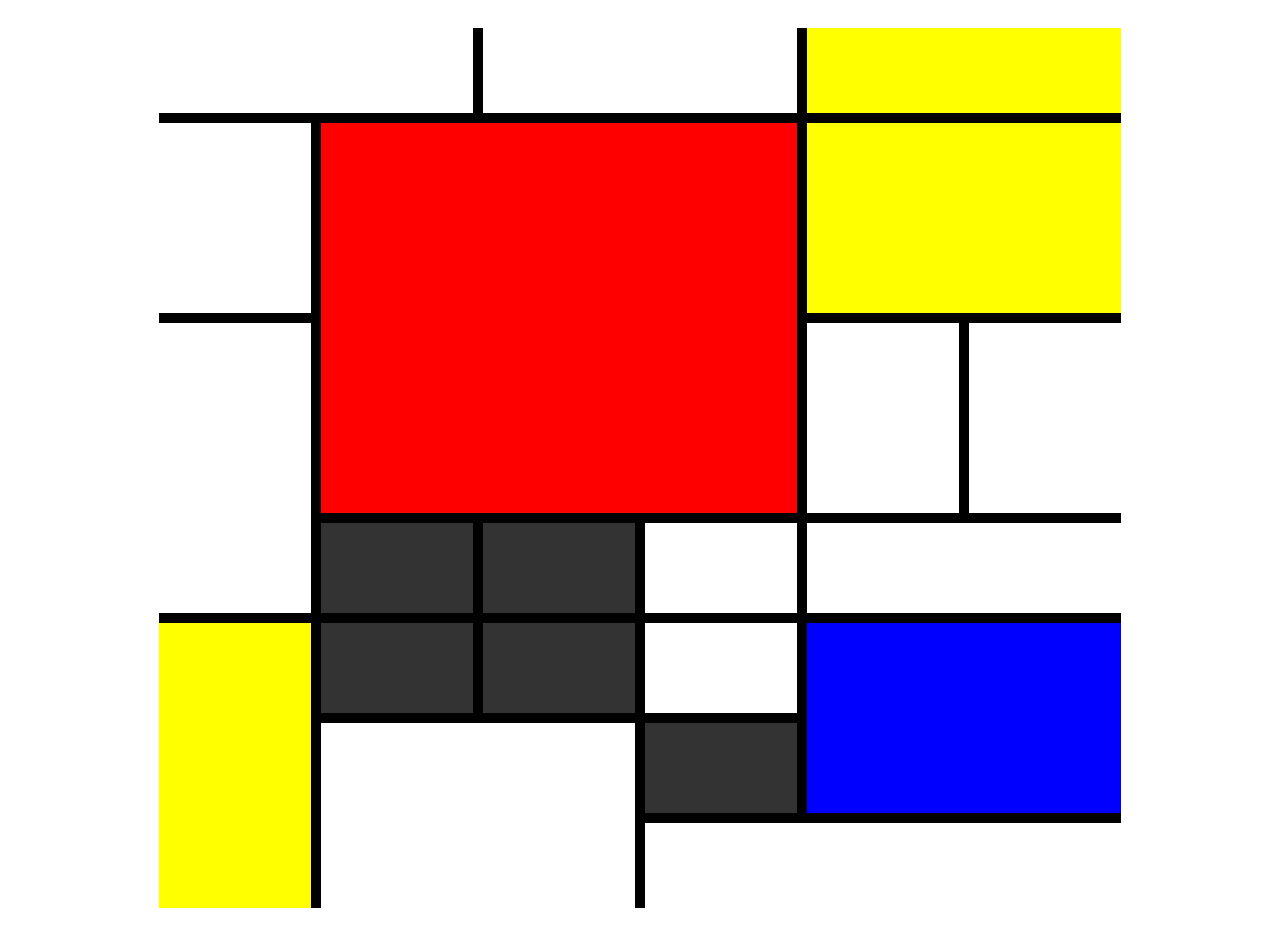
<file: 5-2/index.html>
<!DOCTYPE html>
<html>
<head>
<meta charset="utf-8">
	<link rel="stylesheet" type="text/css" href="style.css">
	<title></title>
</head>
<body>

<table>
<tr>
	<td colspan="2"></td>
	<td colspan="3"></td>
	<td bgcolor="yellow" colspan="2"></td>
</tr>

<tr>
	<td></td>
	<td bgcolor="red" colspan="4" rowspan="2"></td>
	<td bgcolor="yellow" colspan="2"></td>
</tr>

<tr>
	<td rowspan="2"></td>
	<td></td>
	<td></td>
</tr>

<tr>
	<td bgcolor="#333333"></td>
	<td bgcolor="#333333"></td>
	<td colspan="2"></td>
	<td colspan="2"></td>
</tr>

<tr>
	<td bgcolor="yellow"rowspan="3"></td>
	<td bgcolor="#333333"></td>
	<td bgcolor="#333333"></td>
	<td colspan="2"></td>
	<td bgcolor="blue" colspan="2" rowspan="2"></td>
</tr>

<tr>
	<td colspan="2" rowspan="2"></td>
	<td bgcolor="#333333" colspan="2"></td>
</tr>

<tr>
	<td colspan="4"></td>
</tr>

</table>
</body>
</html>
</file>
<file: 5-2/style.css>
table{
	border: 20px solid white;
	border-collapse: collapse;
	margin: 0 auto;
}
td {
	border: 10px solid black;
	width: 150px;
}
tr{
	height: 100px;
}
tr:nth-child(2){
	height: 200px;
}
tr:nth-child(3){
	height: 200px;
}
</file>
